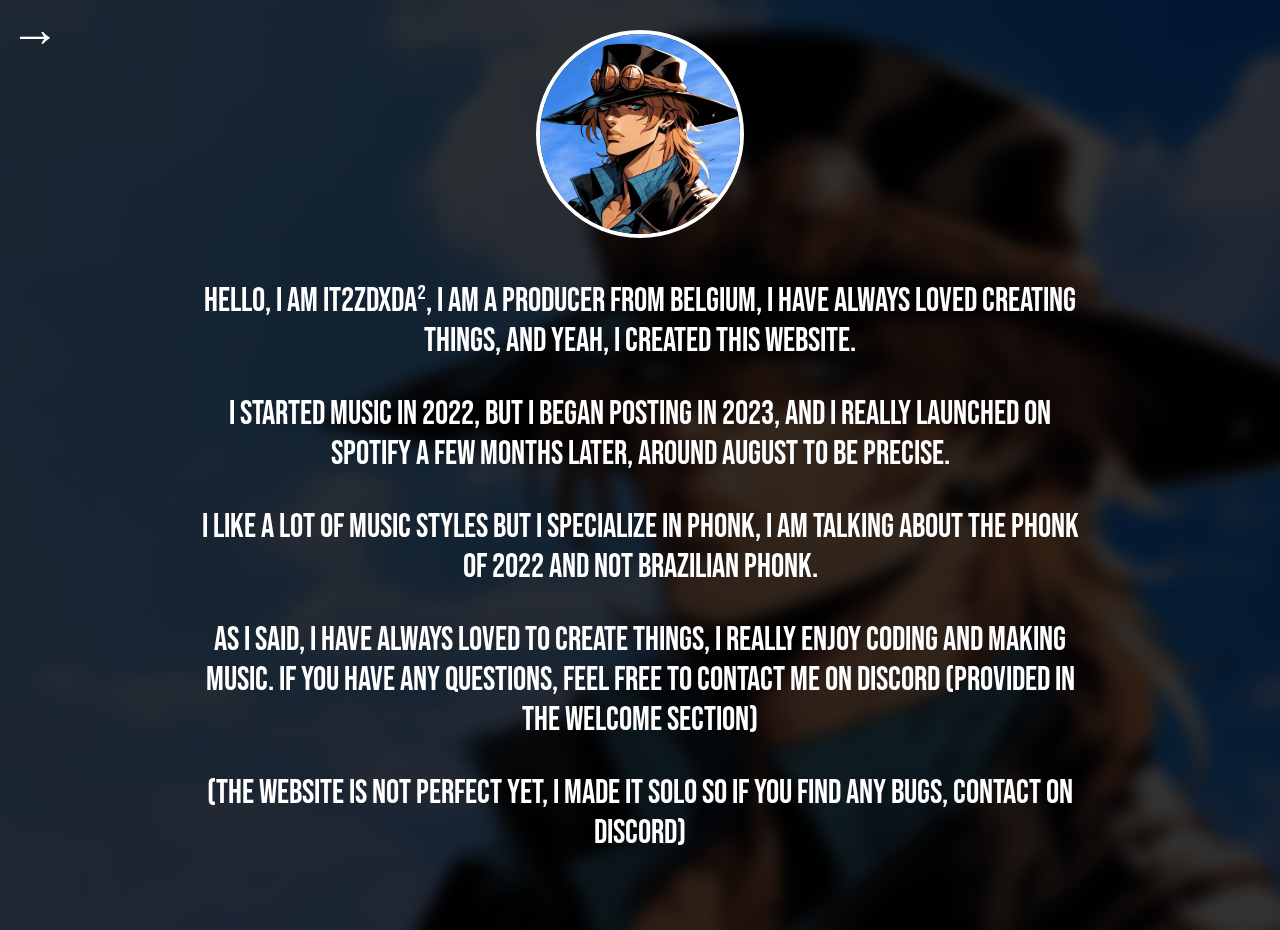
<file: aboutme.html>
<!DOCTYPE html>
<html lang="en">

<head>
    <meta charset="UTF-8">
    <meta name="viewport" content="width=device-width, initial-scale=1.0">
    <title>About IT2ZDXDA²</title>
    <link rel="stylesheet" href="./aboutmestyle.css">
    <link rel="shortcut icon" href="./images/pdpRound.png">
</head>

<body>

    <video autoplay muted loop>
        <source src=" ./videos/bgAboutMe.mp4" type="video/mp4">
        Your browser does not support the video.
    </video>

    <img src="./images/pfp.png" alt="logo.png" width="200">
    <div class="paragraphe">
        <p>Hello, I am IT2ZDXDA², I am a producer from Belgium, I have always loved creating things, and yeah, I
            created this website.</p>
        <p id="pFirst">I started music in 2022, but I began posting in 2023, and I really launched on Spotify a
            few months later, around August to be precise.</p>
        <p id="pSecond">I like a lot of music styles but I specialize in phonk, I am
            talking about the phonk of 2022 and not Brazilian phonk.</p>
        <p id="pFinal">As I said, I have always loved to create things, I really enjoy coding and making music. If you
            have any
            questions, feel free to contact me on Discord (provided in the welcome section)</p>
        <p id="pEnd">(The website is not perfect yet, I made it solo so if you find any bugs, contact on
            Discord)</p>
    </div>

    <div class="menuButton">
        &#8594;
    </div>

    <div class="sideMenu">
        <a href="./index.html">Home</a>
        <a href="./flp.html">FLP's</a>
        <a href="./aboutme.html">About me</a>
        <a href="./achievements.html">Achievements</a>
    </div>

    <script src="./aboutmescript.js"></script>
</body>

</html>
</file>
<file: aboutmestyle.css>
@font-face {
    font-family: "Bebas";
    src: url(./assets/BebasNeue-Regular.ttf);
}

body{
    background: #232323;
}

body, html {
  margin: 0;
  padding: 0;
  height: 100%;

}

video {
  position: fixed;
  top: -300px;
  left: -350px;
  transform: rotate(2deg);
  min-width: 150%;
  min-height: 150%;
  object-fit: cover;
  z-index: -1;

  filter: blur(8px);
  opacity: 0.2;
}

body{
    font-family: "Bebas";
    text-align: center;
    color: white;
    background: #000;
    margin: 30px 200px;
    font-size: 33px;
}


body img{
    border-radius: 200px;
    border: solid 4px white;
}

.menuButton{
    font-size: 50px;
    position: fixed;
    top: 0;
    left: 10px;
    transition: 0.2s;
}

.menuButtonHover{
    font-size: 60px;
    position: fixed;
    top: 0;
    left: 10px;
    transition: 0.2;
    cursor: pointer;
}

.sideMenu {
  position: fixed;
  top: 0;
  left: -100px;
  width: 70px;
  height: 100%;
  background-color: #2b2b2b;
  display: flex;
  flex-direction: column;
  align-items: center;
  padding-top: 200px;
  transition: 0.2s ease;
  border-radius: 0 20px 20px 0;
  z-index: 2; /* au-dessus du contenu */
}

.sideMenu a {
  writing-mode: vertical-rl;
  transform: rotate(180deg);
  margin: 30px 0;
  color: white;
  text-decoration: none;
  font-size: 20px;
  transition: color 0.2s, transform 0.2s;
}

.sideMenu a:hover {
  color: #bbbbbb;
  transform: rotate(180deg) scale(1.1);
  cursor: pointer;
}

@media screen and (max-width: 750px) {
    body{
        margin: 50px;
    }

    video{
        left: -700px;
        min-width: 50px;
        max-width: 1850px;
    }
}
</file>
